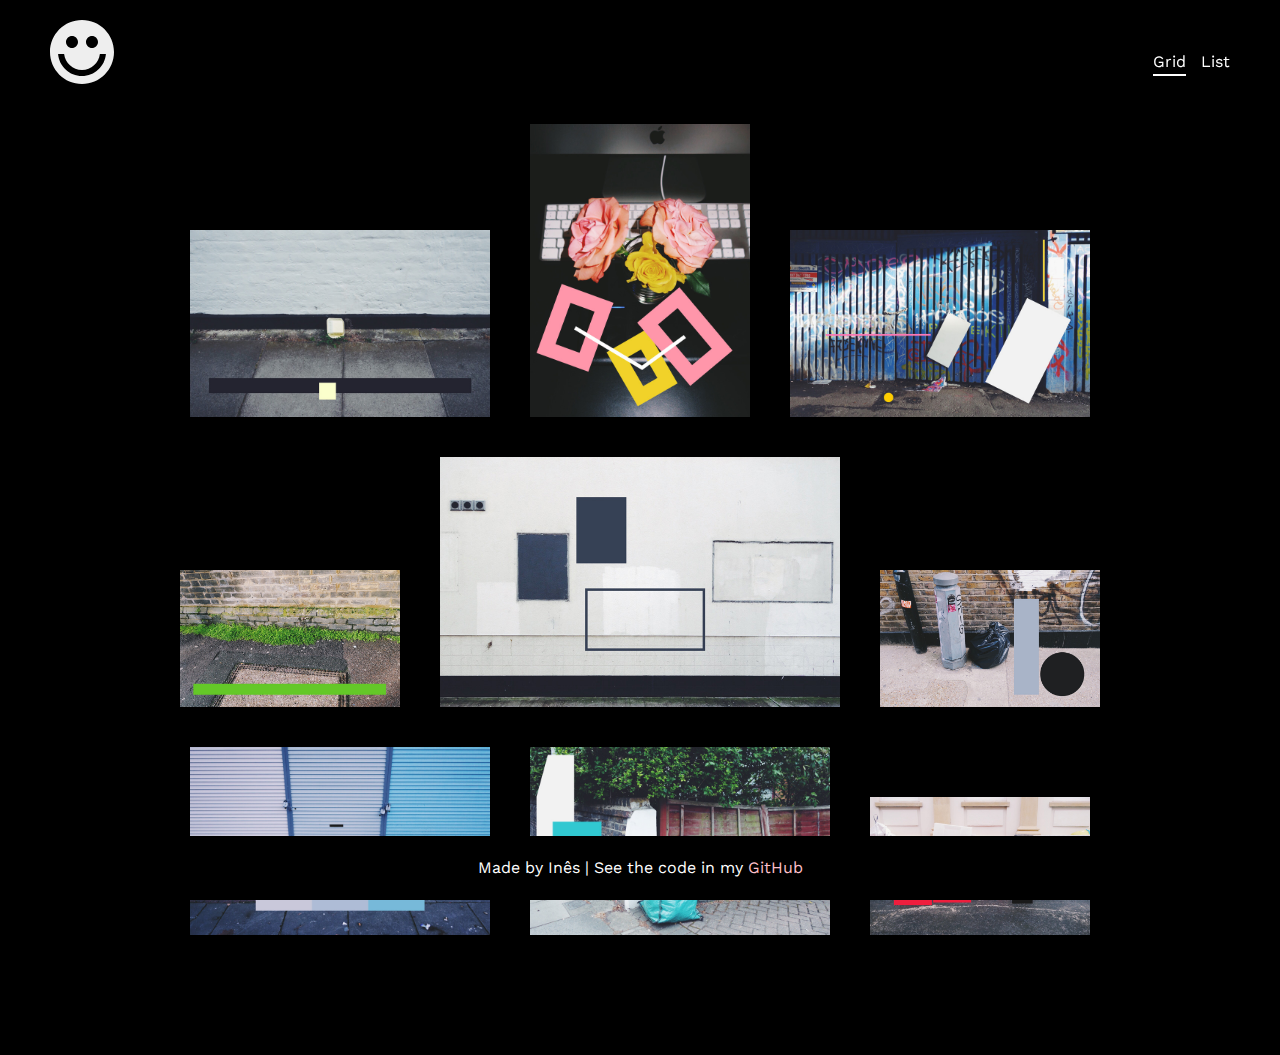
<file: index.html>
<!DOCTYPE html>
<html lang="en">
<head>
    <meta charset="UTF-8">
    <meta http-equiv="X-UA-Compatible" content="IE=edge">
    <meta name="viewport" content="width=device-width, initial-scale=1.0">
    <link rel="stylesheet" href="normalize.css">
    <link rel="stylesheet" href="style.css">
    <title>Gallery</title>
</head>
<body>
    <header>
        <h1>
            <img src="images/logo.svg">
        </h1>
        <nav>
            <a href="index.html" class="selected">Grid</a>
            <a href="list.html">List</a>
        </nav>
    </header>
    
    <section class="photos">
    
        <div class="photo">
            <div class="overlay">
                <h2>
                    Black Line Yellow Box
                </h2>
            </div>
            <img src="images/image_1.jpg">
        </div>
    
        <div class="photo small">
            <div class="overlay">
                <h2>
                    Desk Flowers
                </h2>
            </div>
            <img src="images/image_2.jpg">
        </div>
    
        <div class="photo">
            <div class="overlay">
                <h2>
                    Fence Sign Reach
                </h2>
            </div>
            <img src="images/image_3.jpg">
        </div>
    
        <div class="photo small">
            <div class="overlay">
                <h2>
                    Green Grass Line
                </h2>
            </div>
            <img src="images/image_4.jpg">
        </div>
    
        <div class="photo large">
            <div class="overlay">
                <h2>
                    Fill Outline
                </h2>
            </div>
            <img src="images/image_5.jpg">
        </div>
    
        <div class="photo small">
            <div class="overlay">
                <h2>
                    Bollard Bag Black Grey
                </h2>
            </div>
            <img src="images/image_6.jpg">
        </div>
    
        <div class="photo">
            <div class="overlay">
                <h2>
                    Three Shutters
                </h2>
            </div>
            <img src="images/image_7.jpg">
        </div>
    
        <div class="photo">
            <div class="overlay">
                <h2>
                    Green Bag White Wall
                </h2>
            </div>
            <img src="images/image_8.jpg">
        </div>
    
        <div class="photo small">
            <div class="overlay">
                <h2>
                    Temporary Barrier Bin
                </h2>
            </div>
            <img src="images/image_9.jpg">
        </div>
    
    </section>
    
    <footer>
        <p>
            Made by Inês | See the code in my
            <a href="https://github.com/inesber" target="_blank">GitHub
            </a>
        </p>
    </footer>
</body>
</html>
</file>
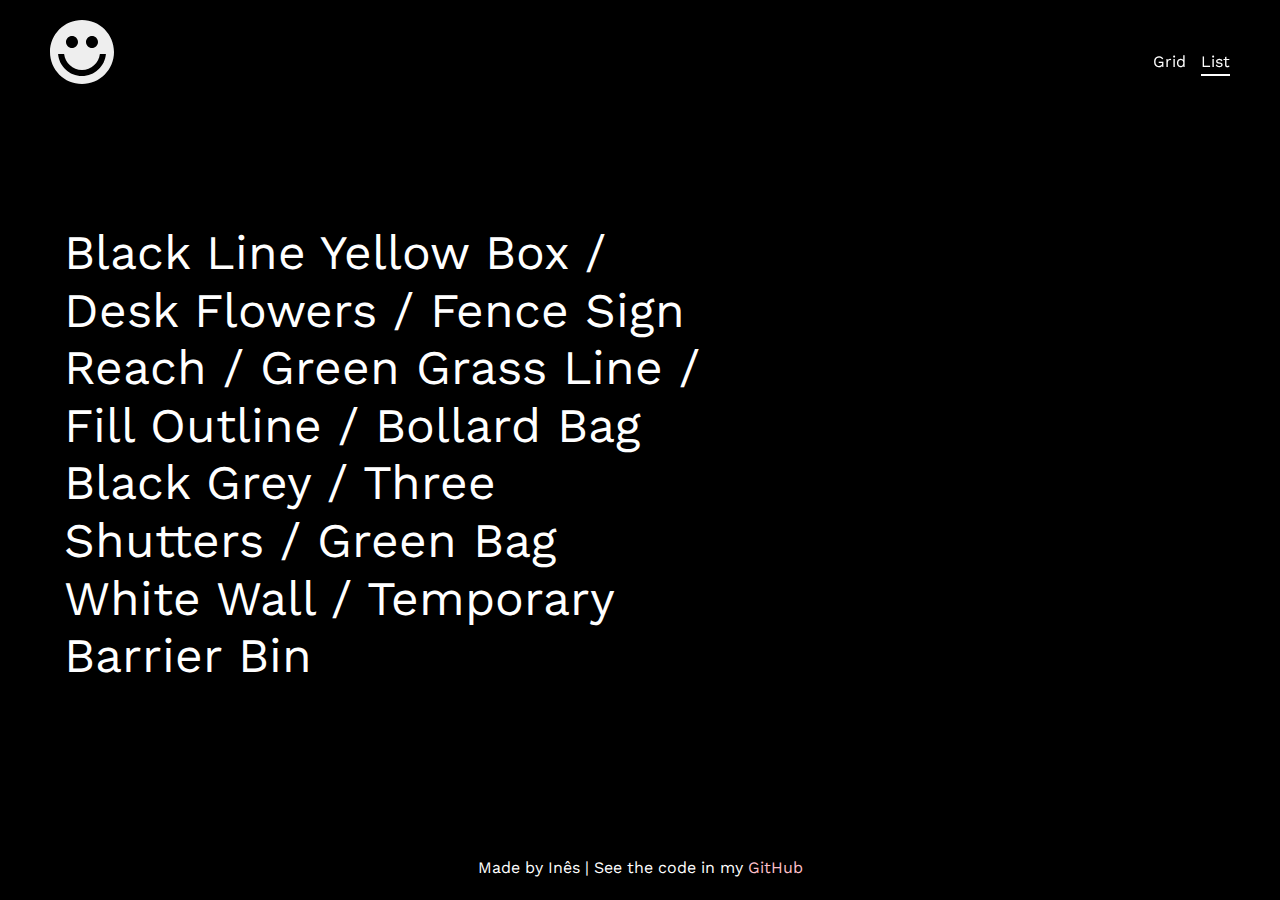
<file: list.html>
<!DOCTYPE html>
<html lang="en">
<head>
    <meta charset="UTF-8">
    <meta http-equiv="X-UA-Compatible" content="IE=edge">
    <meta name="viewport" content="width=device-width, initial-scale=1.0">
    <link rel="stylesheet" href="normalize.css">
    <link rel="stylesheet" href="style.css">
    <title>List</title>
</head>
<body>
    <header>
        <h1>
            <img src="images/logo.svg">
        </h1>
        <nav>
            <a href="index.html">Grid</a>
            <a href="list.html" class="selected">List</a>
        </nav>
    </header>
    
    <section class="list">
    
        <a href="#">
            Black Line Yellow Box
            <img src="images/image_1.jpg">
        </a>
    
        <a href="#">
            Desk Flowers
            <img src="images/image_2.jpg">
        </a>
    
        <a href="#">
            Fence Sign Reach
            <img src="images/image_3.jpg">
        </a>
    
        <a href="#">
            Green Grass Line
            <img src="images/image_4.jpg">
        </a>
    
        <a href="#">
            Fill Outline
            <img src="images/image_5.jpg">
        </a>
    
        <a href="#">
            Bollard Bag Black Grey
            <img src="images/image_6.jpg">
        </a>
    
        <a href="#">
            Three Shutters
            <img src="images/image_7.jpg">
        </a>
    
        <a href="#">
            Green Bag White Wall
            <img src="images/image_8.jpg">
        </a>
    
        <a href="#">
            Temporary Barrier Bin
            <img src="images/image_9.jpg">
        </a>
    
    </section>
    
    <footer>
        <p>
            Made by Inês | See the code in my
            <a href="https://github.com/inesber" target="_blank">GitHub
            </a>
        </p>
    </footer>
</body>
</html>
</file>
<file: style.css>
@import url('https://fonts.googleapis.com/css?family=Work+Sans:regular,italic');

body {
    font-family: Work Sans;
    font-size: 16px;
    line-height: 1.5;
    color: #fff;
    background-color: #000;
    padding-top: 104px;
}

a {
    color: #fff;
    text-decoration: none;
}

header {
    /*   overflow: hidden; */
    position: fixed;
    top: 0;
    left: 0;
    width: 100%;
    padding: 20px 50px;

    display: flex;
    justify-content: space-between;
    align-items: center;
    z-index: 2;
}

header h1 {
    /*   float: left; */
    width: 64px;
}

header nav {
    float: right;
    margin-top: 20px;
}

header nav a {
    margin-left: 10px;

    transition: border 0.3s ease-in;
    border-bottom: solid 2px rgba(0, 0, 0, 0);
    padding-bottom: 3px;
}

header nav a:hover {
    /*   border-bottom: solid 2px #555; */
    /*   padding-bottom: 3px; */

    border-color: #555;
}

header nav a.selected {
    /*   border-bottom: solid 2px #fff; */
    /*   padding-bottom: 3px; */

    border-color: #fff;
}

.photos {
    /*   text-align: center; */
    max-width: 1080px;
    margin-left: auto;
    margin-right: auto;

    padding-left: 10px;
    padding-right: 10px;

    display: flex;
    flex-wrap: wrap;
    align-items: flex-end;
    justify-content: center;
    padding-bottom: 100px;
}

.photo {
    /*   display: inline-block; */
    width: 300px;
    margin: 20px;

    position: relative;
}

.photo img {
    transition: filter 0.3s;
}

.photo:hover img {
    filter: grayscale(100%);
}

.overlay {
    position: absolute;
    top: 0;
    left: 0;

    width: 100%;
    height: 100%;
    background-color: rgba(0, 0, 0, 0.7);

    opacity: 0;

    transition: opacity 0.3s;

    z-index: 2;
}

.photo:hover .overlay {
    opacity: 1;
}

.photo h2 {
    position: absolute;
    left: -15px;
    top: -15px;
    font-size: 32px;
    line-height: 1.2;
}


.small {
    width: 220px;
}

.large {
    width: 400px;
}

footer {
    /*   overflow: hidden; */
    padding: 20px 50px;
    display: flex;
    justify-content: center;
    align-items: center;

    position: fixed;
    bottom: 0;
    width: 100%;

    background-color: #000;
    z-index: 2;
}

footer p {
   float: left;
}

footer nav {
    float: right;
}

footer nav a {
    width: 26px;
    margin-left: 5px;
    display: inline-block;
}


.list a img {
    opacity: 0;
    position: fixed;
    top: 50%;
    left: 75%;
    transform: translate(-50%, -50%);
    max-width: 500px;
    pointer-events: none;
    transition: opacity 0.3s;
}

.list {
    max-width: 640px;
    margin-left: 5%;
    font-size: 48px;
    line-height: 1.2;
    margin-top: 120px;
    margin-bottom: 120px;
}

.list a:after {
    content: '/';
}

.list a:last-child:after {
    content: '';
}

.list a:hover img {
    opacity: 1;
}

footer a {
    color: pink;
}
</file>
